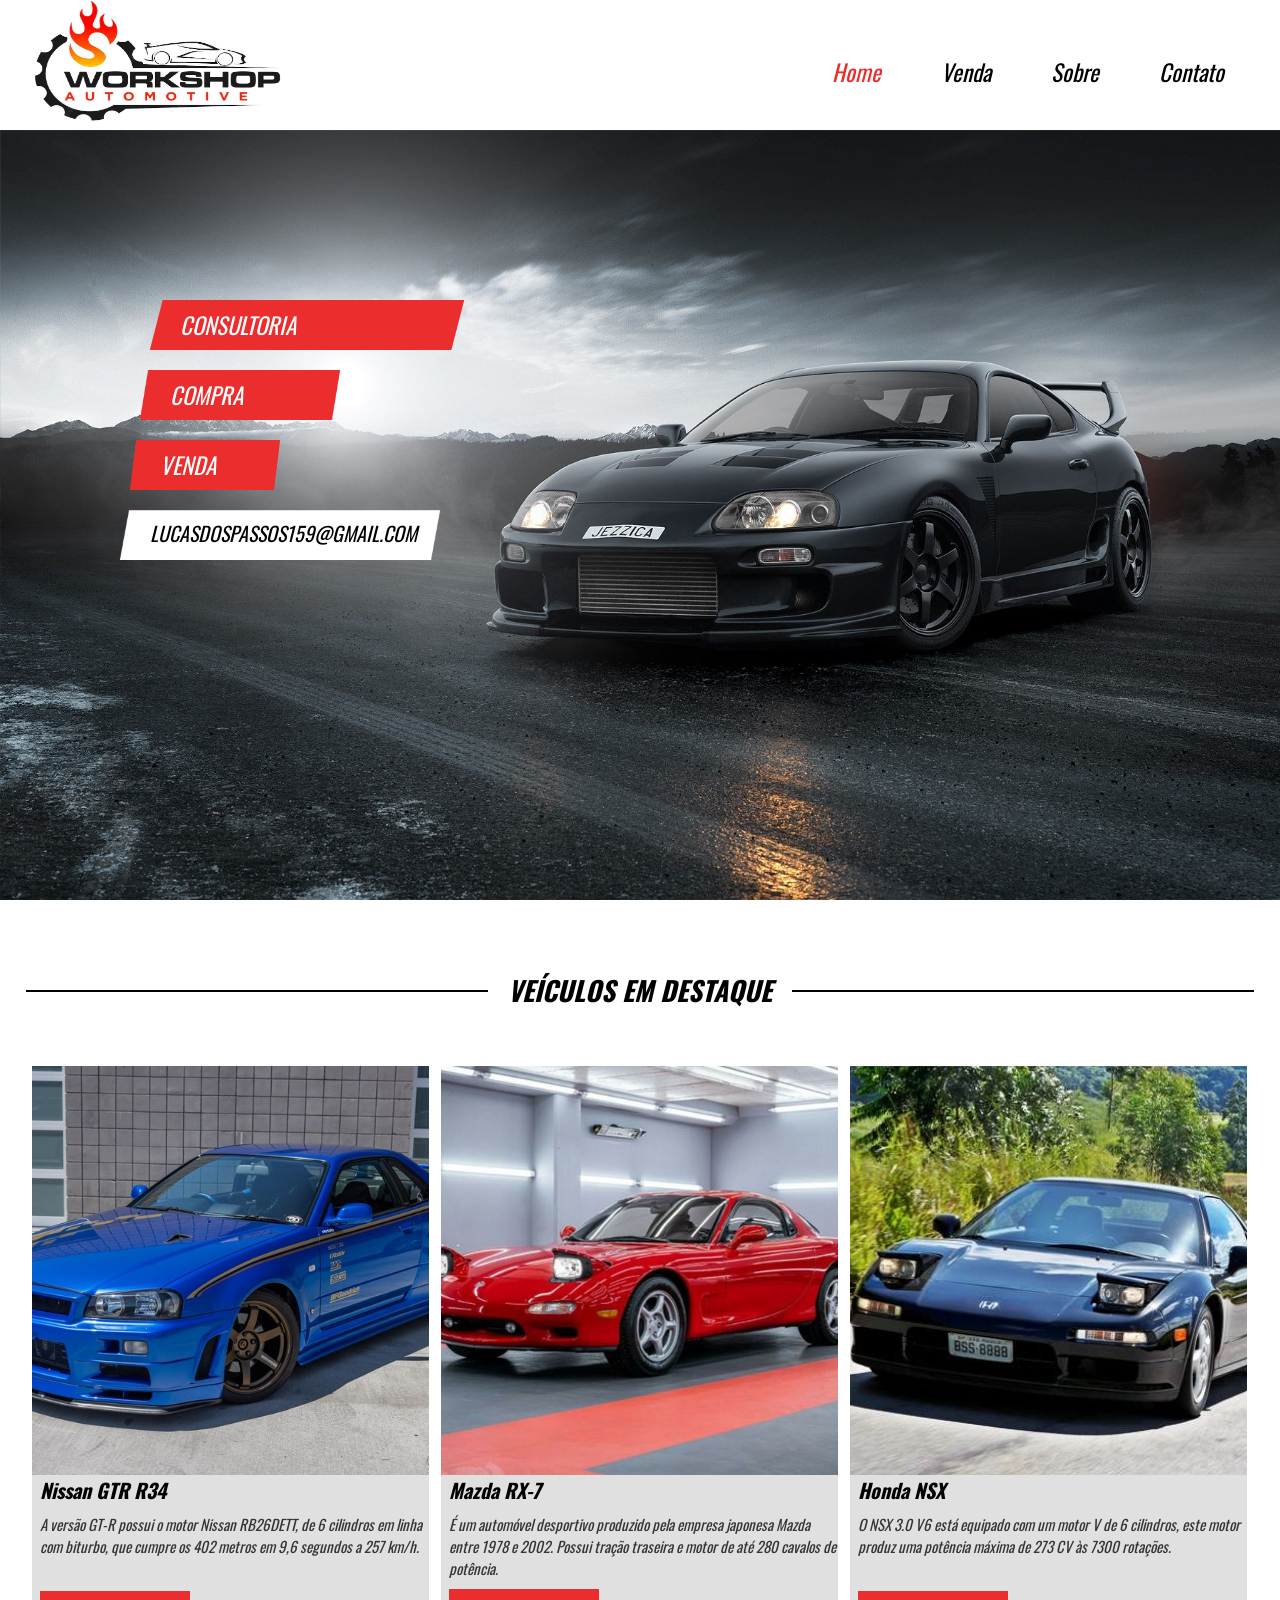
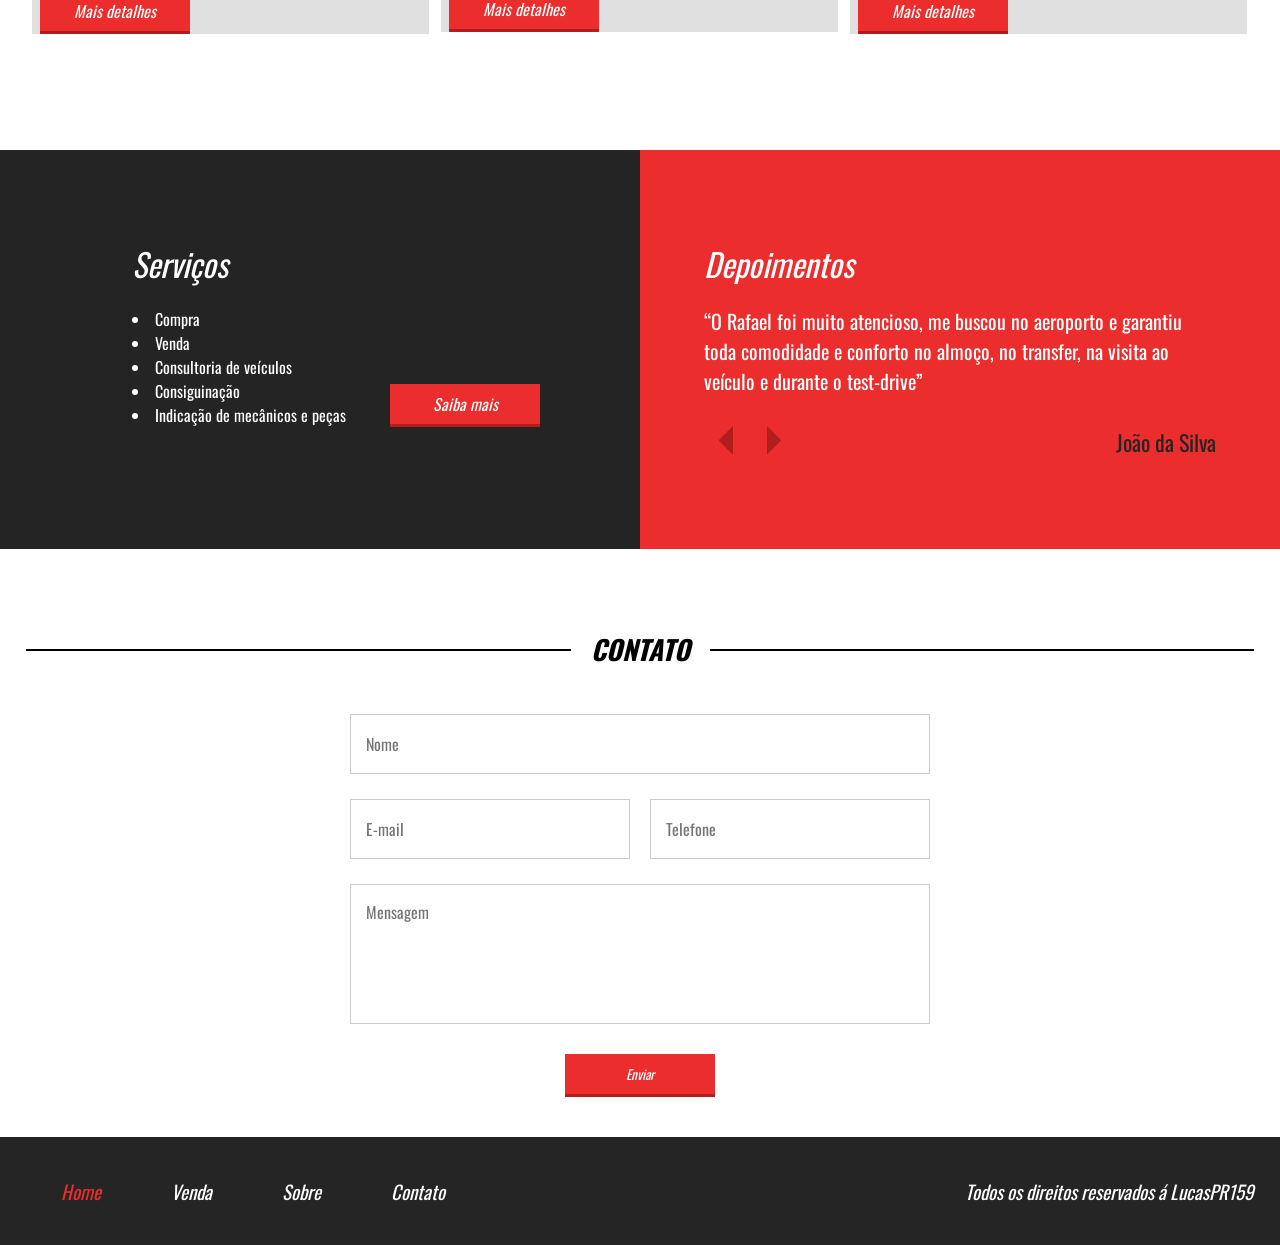
<file: index.html>
<!DOCTYPE html>
<html lang="pt-BR">
<head>
    <meta charset="UTF-8">
    <meta http-equiv="X-UA-Compatible" content="IE=edge">
    <meta name="viewport" content="width=device-width, initial-scale=1.0">
    <title>Projeto 5</title>
    <link href="https://fonts.googleapis.com/css2?family=Oswald&display=swap" rel="stylesheet">
    <link rel="stylesheet" href="style.css">
    <link rel="shortcut icon" type="image-x/png" href="images/68226.ico">
</head>
<body>
    <header>
    <div class="container">
        <div class="logo">
            <a href="index.html"><img src="images/logo.jpg" alt=""></a>
        </div><!--logo-->
        <nav class="desktop">
            <ul>
                <li><a style="color: #eb2d2d;" href="index.html">Home</a></li>
                <li><a href="venda.html">Venda</a></li>
                <li><a href="sobre.html">Sobre</a></li>
                <li><a goto="contato" href="">Contato</a></li>
            </ul>
        </nav><!--desktop-->

        <nav class="mobile">
            <ul>
                <li><a style="color: #eb2d2d;" href="index.html">Home</a></li>
                <li><a href="venda.html">Venda</a></li>
                <li><a href="sobre.html">Sobre</a></li>
                <li><a goto="contato" href="">Contato</a></li>
            </ul>
        </nav><!--mobile-->
    </div><!--container-->
    <div class="clear"></div>
    </header>

    <section class="banner">
        <div class="container">
        <div class="text-banner">
            <div class="text-banner-single">Consultoria</div><!--text-banner-single-->
            <div class="text-banner-single">Compra</div><!--text-banner-single-->
            <div class="text-banner-single">Venda</div><!--text-banner-single-->
            <div class="text-banner-single">lucasdospassos159@gmail.com</div><!--text-banner-single-->
        </div><!--text-banner-->
        </div><!--container-->
    </section><!--banner-->

    <section class="veiculos-destaque">
        <div class="line-titulo">
            <div class="ln1"></div><!--ln1-->
            <h2>Veículos em Destaque</h2>
        </div><!--line-titulo-->

        <div class="container">
        <div class="vitrine-destaque">
            <div style="background-image: url(images/car1.jpg);" class="carro-img"></div><!--carro-img-->
            <div class="info-carro">
                <h2>Nissan GTR R34</h2>
                <p>A versão GT-R possui o motor Nissan RB26DETT, de 6 cilindros em linha com biturbo, que cumpre os 402 metros em 9,6 segundos a 257 km/h.</p><br>
                <a class="btn1" href="veiculo-solo.html">Mais detalhes</a>
            </div><!--info-carro-->
        </div><!--vitrine-destaque-->

        <div class="vitrine-destaque">
            <div style="background-image: url(images/car2.jpg);" class="carro-img"></div><!--carro-img-->
            <div class="info-carro">
                <h2>Mazda RX-7</h2>
                <p>É um automóvel desportivo produzido pela empresa japonesa Mazda entre 1978 e 2002. Possui tração traseira e motor de até 280 cavalos de potência.</p>
                <a class="btn1" href="">Mais detalhes</a>
            </div><!--info-carro-->
        </div><!--vitrine-destaque-->

        <div class="vitrine-destaque">
            <div style="background-image: url(images/car3.jpg);" class="carro-img"></div><!--carro-img-->
            <div class="info-carro">
                <h2>Honda NSX</h2>
                <p>O NSX 3.0 V6 está equipado com um motor V de 6 cilindros, este motor produz uma potência máxima de 273 CV às 7300 rotações.</p><br>
                <a class="btn1" href="">Mais detalhes</a>
            </div><!--info-carro-->
        </div><!--vitrine-destaque-->
        <div class="clear"></div>
        </div><!--container-->
    </section><!--veiculos-destaque-->
    
    <section class="servicos-descricao">
        <div class="half-1">
            <div class="half-1-wraper">
            <h2>Serviços</h2>
            <ul>
                <li>Compra</li>
                <li>Venda</li>
                <li>Consultoria de veículos</li>
                <li>Consiguinação</li>
                <li>Indicação de mecânicos e peças</li>
            </ul>
            <a class="btn1" href="">Saiba mais</a>
            </div><!--half-1-wraper-->
        </div><!--half-1>-->

        <div class="half-2">
            <h2>Depoimentos</h2>
            <div class="depoimento-single">
                <p>“O Rafael foi muito atencioso, me buscou no aeroporto e garantiu toda comodidade e conforto no almoço, no transfer, na visita ao veículo e durante o test-drive”</p>
                <p>outro:“O Lucas foi muito atencioso, me buscou no aeroporto e garantiu toda comodidade e conforto no almoço, no transfer, na visita ao veículo e durante o test-drive” </p>
                <div class="navigation">
                    <div class="arrows">
                        <img prev src="images/arrow-left.png" alt="">
                        <img next src="images/arrow-right.png" alt="">
                    </div><!--arrows-->
                    <div class="nome-depoimento">João da Silva</div>
                </div><!--navigation-->
            </div><!--depoimento-single-->
        </div><!--half-2-->
    </section><!--servicos-descricao-->

    <section id="contato" class="contato">
        <div class="line-titulo">
            <div class="ln1"></div><!--ln1-->
            <h2>Contato</h2>
        </div><!--line-titulo-->

        <form action="">
            <div class="input-wraper w100">
                <input placeholder="Nome" type="text" required>
            </div><!--input-wraper w100-->

            <div class="input-wraper w50">
                <input placeholder="E-mail" type="text" required>
            </div><!--input-wraper w50-->

            <div class="input-wraper w50">
                <input placeholder="Telefone" type="text" required>
            </div><!--input-wraper w50-->

            <div class="input-wraper w100">
                <textarea placeholder="Mensagem" name="mensagem" id="" cols="30" rows="10" required></textarea>
            </div><!--input-wraper w100-->

            <div class="input-wraper w100">
                <input class="btn1" type="submit" value="Enviar">
            </div><!--input-wraper w100-->
            <div class="clear"></div>
        </form>
    </section><!--contato-->

    <footer>
        <div class="container">
            <nav>
                <ul>
                    <li><a style="color: #eb2d2d;" href="index.html">Home</a></li>
                    <li><a href="venda.html">Venda</a></li>
                    <li><a href="sobre.html">Sobre</a></li>
                    <li><a goto="contato" href="">Contato</a></li>
                </ul>
            </nav>
            <p>Todos os direitos reservados á LucasPR159</p>
            <div class="clear"></div>
        </div><!--container-->
    </footer>

    <script src="js/jquery.js"></script>
    <script src="js/functions.js"></script>
</body>
</html>
</file>
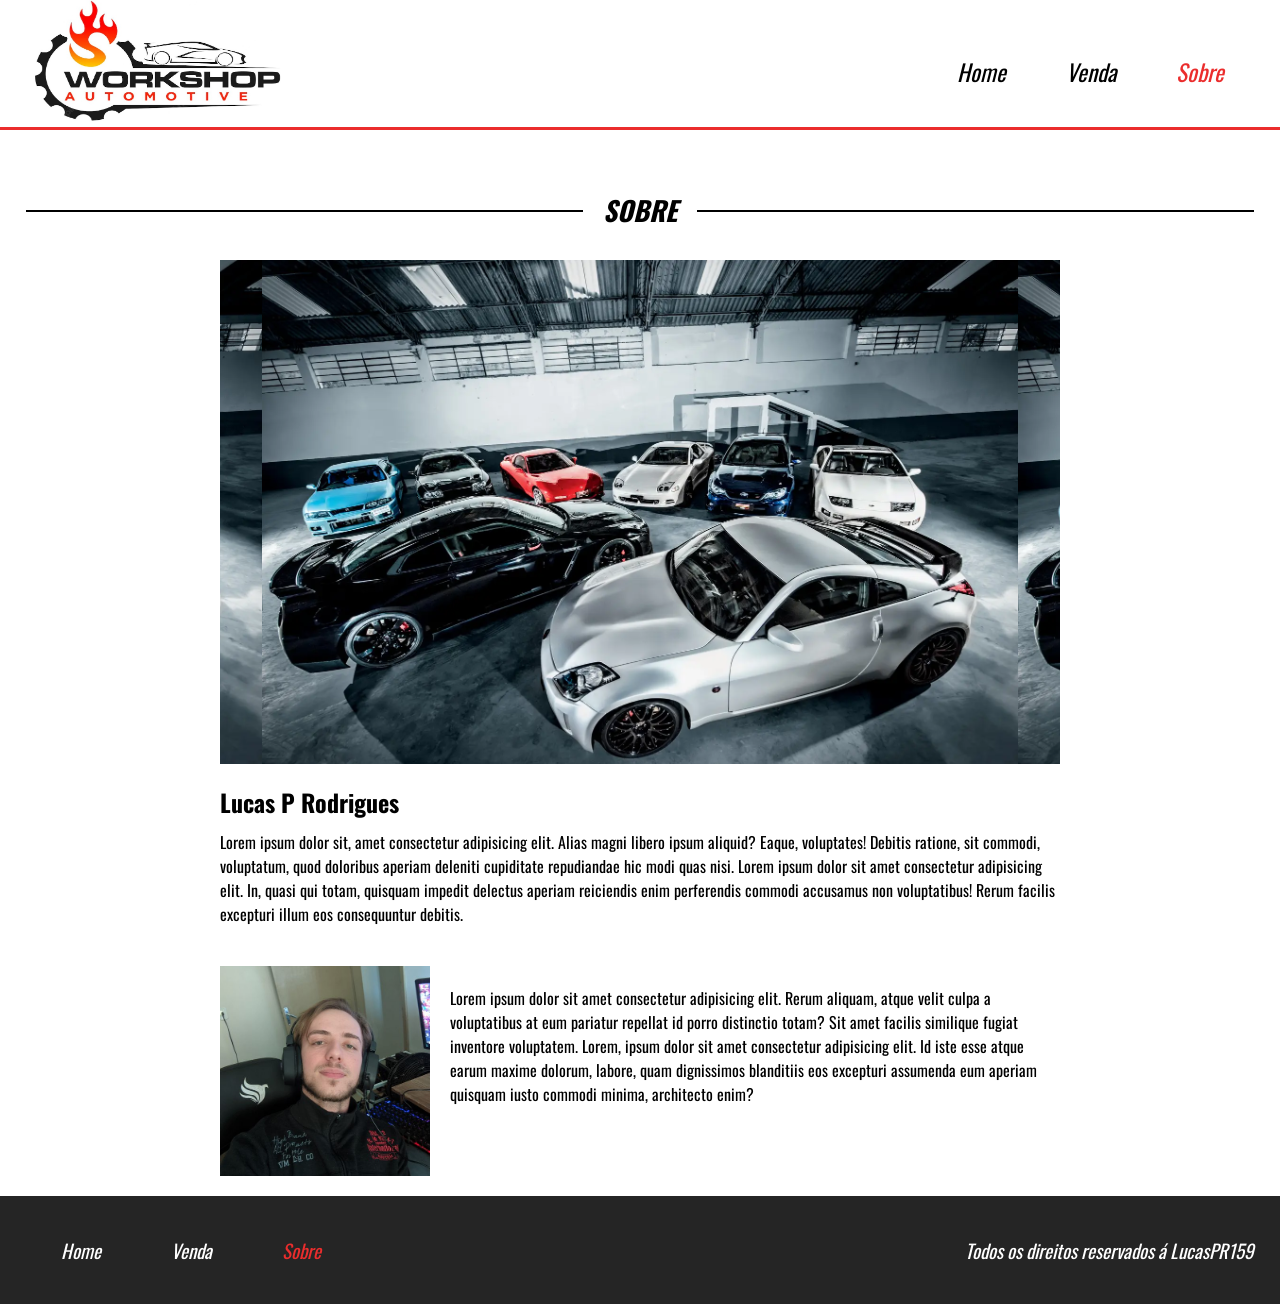
<file: sobre.html>
<!DOCTYPE html>
<html lang="pt-BR">
<head>
    <meta charset="UTF-8">
    <meta http-equiv="X-UA-Compatible" content="IE=edge">
    <meta name="viewport" content="width=device-width, initial-scale=1.0">
    <title>Projeto 5</title>
    <link href="https://fonts.googleapis.com/css2?family=Oswald&display=swap" rel="stylesheet">
    <link rel="stylesheet" href="style.css">
    <link rel="shortcut icon" type="image-x/png" href="images/68226.ico">
</head>
<body>
    <header style="border-bottom: 3px solid #eb2d2d;">
    <div class="container">
        <div class="logo">
            <a href="index.html"><img src="images/logo.jpg" alt=""></a>
        </div><!--logo-->
        <nav class="desktop">
            <ul>
                <li><a href="index.html">Home</a></li>
                <li><a href="venda.html">Venda</a></li>
                <li><a style="color: #eb2d2d;" href="sobre.html">Sobre</a></li>
               
            </ul>
        </nav><!--desktop-->

        <nav class="mobile">
            <ul>
                <li><a href="index.html">Home</a></li>
                <li><a href="venda.html">Venda</a></li>
                <li><a style="color: #eb2d2d;" href="sobre.html">Sobre</a></li>
                
            </ul>
        </nav><!--mobile-->
    </div><!--container-->
    <div class="clear"></div>
    </header>

    <section class="sobre">
        <div class="line-titulo">
            <div class="ln1"></div><!--ln1-->
            <h2>Sobre</h2>
        </div><!--line-titulo-->

        <div class="container">
            <div class="img-destaque-sobre"></div><!--img-destaque-sobre-->
            <div class="descricao-autor">
                <h2>Lucas P Rodrigues</h2>
                <p>Lorem ipsum dolor sit, amet consectetur adipisicing elit. Alias magni libero ipsum aliquid? Eaque, voluptates! Debitis ratione, sit commodi, voluptatum, quod doloribus aperiam deleniti cupiditate repudiandae hic modi quas nisi. Lorem ipsum dolor sit amet consectetur adipisicing elit. In, quasi qui totam, quisquam impedit delectus aperiam reiciendis enim perferendis commodi accusamus non voluptatibus! Rerum facilis excepturi illum eos consequuntur debitis.</p>
            </div><!--descricao-autor-->

            <div class="descricao-autor2">
                <div class="img-small"></div>
                <p>Lorem ipsum dolor sit amet consectetur adipisicing elit. Rerum aliquam, atque velit culpa a voluptatibus at eum pariatur repellat id porro distinctio totam? Sit amet facilis similique fugiat inventore voluptatem. Lorem, ipsum dolor sit amet consectetur adipisicing elit. Id iste esse atque earum maxime dolorum, labore, quam dignissimos blanditiis eos excepturi assumenda eum aperiam quisquam iusto commodi minima, architecto enim?</p>
            </div><!--descricao-autor2-->
        </div><!--container-->
        <div class="clear"></div>
    </section><!--sobre-->

    <footer>
        <div class="container">
            <nav>
                <ul>
                    <li><a href="index.html">Home</a></li>
                    <li><a href="venda.html">Venda</a></li>
                    <li><a style="color: #eb2d2d;" href="sobre.html">Sobre</a></li>
                    
                </ul>
            </nav>
            <p>Todos os direitos reservados á LucasPR159</p>
            <div class="clear"></div>
        </div><!--container-->
    </footer>
</body>
</html>
</file>
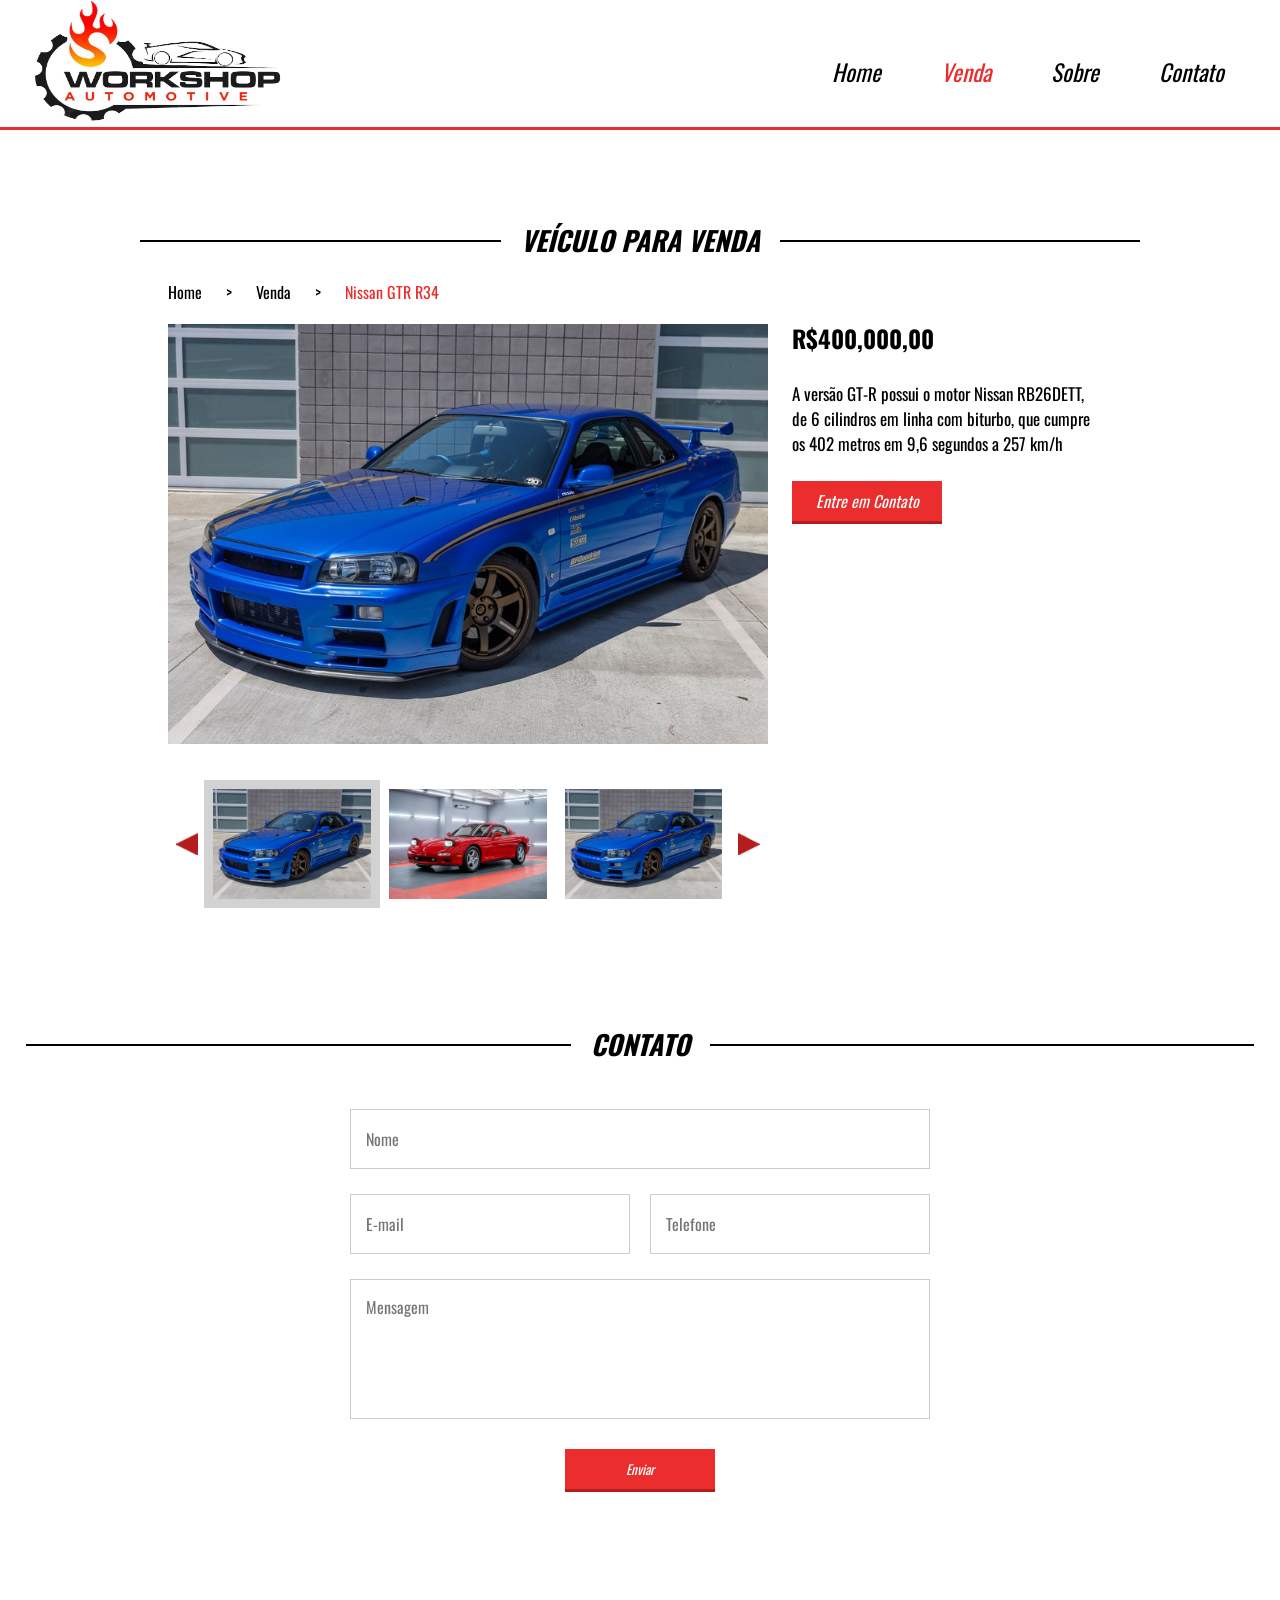
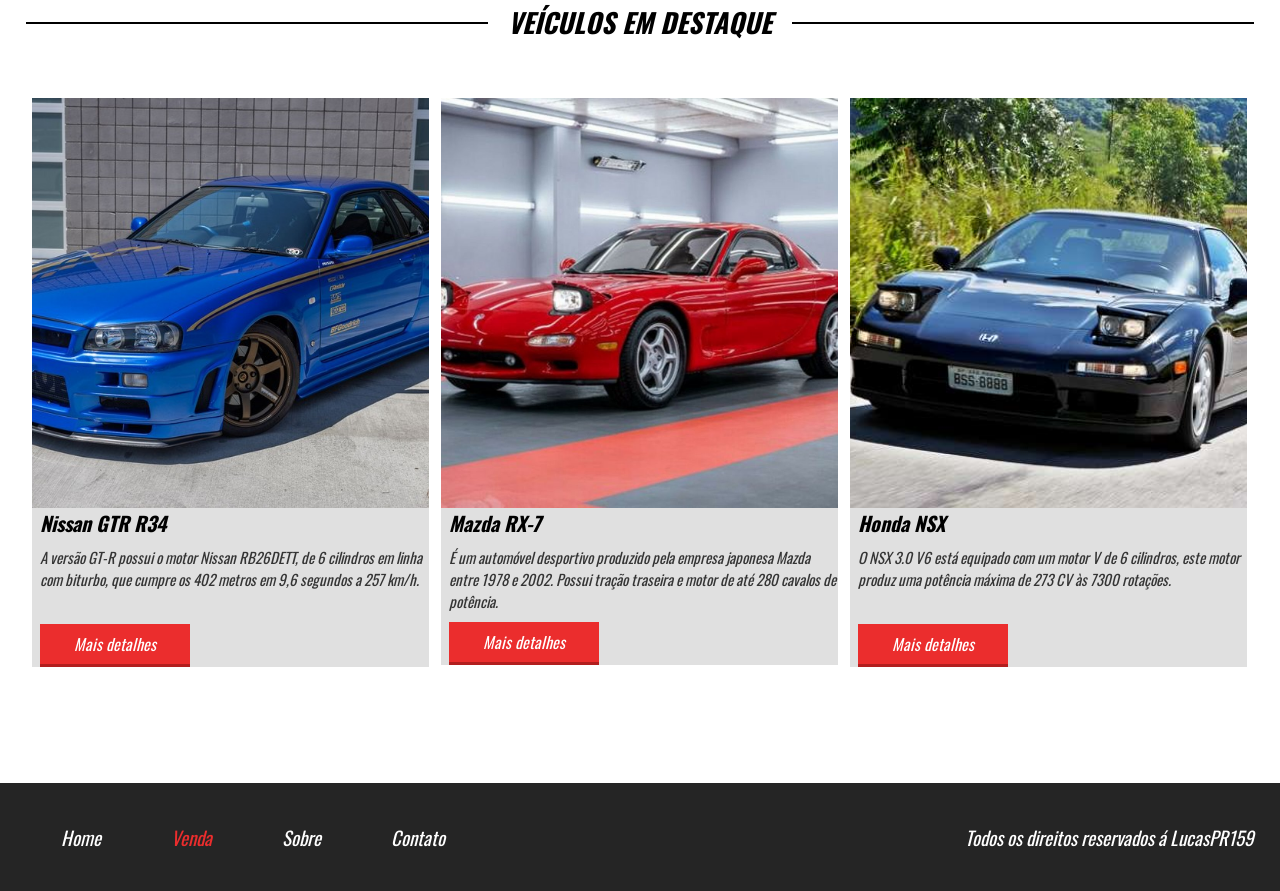
<file: veiculo-solo.html>
<!DOCTYPE html>
<html lang="pt-BR">
<head>
    <meta charset="UTF-8">
    <meta http-equiv="X-UA-Compatible" content="IE=edge">
    <meta name="viewport" content="width=device-width, initial-scale=1.0">
    <title>Projeto 5</title>
    <link href="https://fonts.googleapis.com/css2?family=Oswald&display=swap" rel="stylesheet">
    <link rel="stylesheet" href="style.css">
    <link rel="shortcut icon" type="image-x/png" href="images/68226.ico">
</head>
<body>
    <header style="border-bottom: 3px solid #eb2d2d;">
    <div class="container">
        <div class="logo">
            <a href="index.html"><img src="images/logo.jpg" alt=""></a>
        </div><!--logo-->
        <nav class="desktop">
            <ul>
                <li><a href="index.html">Home</a></li>
                <li><a style="color: #eb2d2d;" href="venda.html">Venda</a></li>
                <li><a href="sobre.html">Sobre</a></li>
                <li><a href="">Contato</a></li>
            </ul>
        </nav><!--desktop-->

        <nav class="mobile">
            <ul>
                <li><a href="index.html">Home</a></li>
                <li><a style="color: #eb2d2d;" href="venda.html">Venda</a></li>
                <li><a href="sobre.html">Sobre</a></li>
                <li><a href="">Contato</a></li>
            </ul>
        </nav><!--mobile-->
    </div><!--container-->
    <div class="clear"></div>
    </header>

    <section class="venda-single">
        <div class="container">
            <div class="line-titulo">
            <div class="ln1"></div>
            <h2>Veículo para venda</h2>
            </div>
        <div class="info-veiculo">
            <div class="info-bread">
                <a href="">Home</a><span> ></span>
                <a href="">Venda</a><span> ></span>
                <a href="">Nissan GTR R34</a>
            </div><!--info-bread-->
            <div class="foto-destaque"></div>
            <div class="nav-galeria-parent">
                <div class="arrow-left-nav"></div><!--arrow-left-nav-->
                <div class="arrow-right-nav"></div><!--arrow-rigth-nav-->
                <div class="nav-galeria">
                    <div class="nav-galeria-wraper">
                        <div class="mini-img-wraper">
                            <div style="background-image: url(images/car1.jpg);" class="mini-img"></div>
                        </div><!--mini-img-wraper-->

                        <div class="mini-img-wraper">
                            <div style="background-image: url(images/car2.jpg);" class="mini-img"></div>
                        </div><!--mini-img-wraper-->

                        <div class="mini-img-wraper">
                            <div style="background-image: url(images/car1.jpg);" class="mini-img"></div>
                        </div><!--mini-img-wraper-->

                        <div class="mini-img-wraper">
                            <div style="background-image: url(images/car1.jpg);" class="mini-img"></div>
                        </div><!--mini-img-wraper-->

                        <div class="mini-img-wraper">
                            <div style="background-image: url(images/car1.jpg);" class="mini-img"></div>
                        </div><!--mini-img-wraper-->

                        <div class="mini-img-wraper">
                            <div style="background-image: url(images/car2.jpg);" class="mini-img"></div>
                        </div><!--mini-img-wraper-->
                        
                    </div><!--nav-galeria-wraper-->
                </div><!--nav-galeria-->
            </div><!--nav-galeria-parent-->
        </div><!--info-veiculo-->

        <div class="descricao-veiculo">
            <h2>R$400,000,00</h2>
            <p>A versão GT-R possui o motor Nissan RB26DETT, de 6 cilindros em linha com biturbo, que cumpre os 402 metros em 9,6 segundos a 257 km/h</p>
            <a class="btn1" href="">Entre em Contato</a>
        </div><!--descriçao veiculo-->
        <div class="clear"></div>
        </div><!--container-->
    </section><!--venda-single-->

    <section class="contato">
        <div class="line-titulo">
            <div class="ln1"></div><!--ln1-->
            <h2>Contato</h2>
        </div><!--line-titulo-->

        <form action="">
            <div class="input-wraper w100">
                <input placeholder="Nome" type="text" required>
            </div><!--input-wraper w100-->

            <div class="input-wraper w50">
                <input placeholder="E-mail" type="text" required>
            </div><!--input-wraper w50-->

            <div class="input-wraper w50">
                <input placeholder="Telefone" type="text" required>
            </div><!--input-wraper w50-->

            <div class="input-wraper w100">
                <textarea placeholder="Mensagem" name="mensagem" id="" cols="30" rows="10" required></textarea>
            </div><!--input-wraper w100-->

            <div class="input-wraper w100">
                <input class="btn1" type="submit" value="Enviar">
            </div><!--input-wraper w100-->
            <div class="clear"></div>
        </form>
    </section><!--contato-->

    <section class="veiculos-destaque">
        <div class="line-titulo">
            <div class="ln1"></div><!--ln1-->
            <h2>Veículos em Destaque</h2>
        </div><!--line-titulo-->

        <div class="container">
        <div class="vitrine-destaque">
            <div style="background-image: url(images/car1.jpg);" class="carro-img"></div><!--carro-img-->
            <div class="info-carro">
                <h2>Nissan GTR R34</h2>
                <p>A versão GT-R possui o motor Nissan RB26DETT, de 6 cilindros em linha com biturbo, que cumpre os 402 metros em 9,6 segundos a 257 km/h.</p><br>
                <a class="btn1" href="">Mais detalhes</a>
            </div><!--info-carro-->
        </div><!--vitrine-destaque-->

        <div class="vitrine-destaque">
            <div style="background-image: url(images/car2.jpg);" class="carro-img"></div><!--carro-img-->
            <div class="info-carro">
                <h2>Mazda RX-7</h2>
                <p>É um automóvel desportivo produzido pela empresa japonesa Mazda entre 1978 e 2002. Possui tração traseira e motor de até 280 cavalos de potência.</p>
                <a class="btn1" href="">Mais detalhes</a>
            </div><!--info-carro-->
        </div><!--vitrine-destaque-->

        <div class="vitrine-destaque">
            <div style="background-image: url(images/car3.jpg);" class="carro-img"></div><!--carro-img-->
            <div class="info-carro">
                <h2>Honda NSX</h2>
                <p>O NSX 3.0 V6 está equipado com um motor V de 6 cilindros, este motor produz uma potência máxima de 273 CV às 7300 rotações.</p><br>
                <a class="btn1" href="">Mais detalhes</a>
            </div><!--info-carro-->
        </div><!--vitrine-destaque-->
        <div class="clear"></div>
        </div><!--container-->
    </section><!--veiculos-destaque-->

    <footer>
        <div class="container">
            <nav>
                <ul>
                    <li><a href="index.html">Home</a></li>
                    <li><a style="color: #eb2d2d;" href="venda.html">Venda</a></li>
                    <li><a href="sobre.html">Sobre</a></li>
                    <li><a href="">Contato</a></li>
                </ul>
            </nav>
            <p>Todos os direitos reservados á LucasPR159</p>
            <div class="clear"></div>
        </div><!--container-->
    </footer>

    <script src="js/jquery.js"></script>
    <script src="js/functions.js"></script>
</body>
</html>
</file>
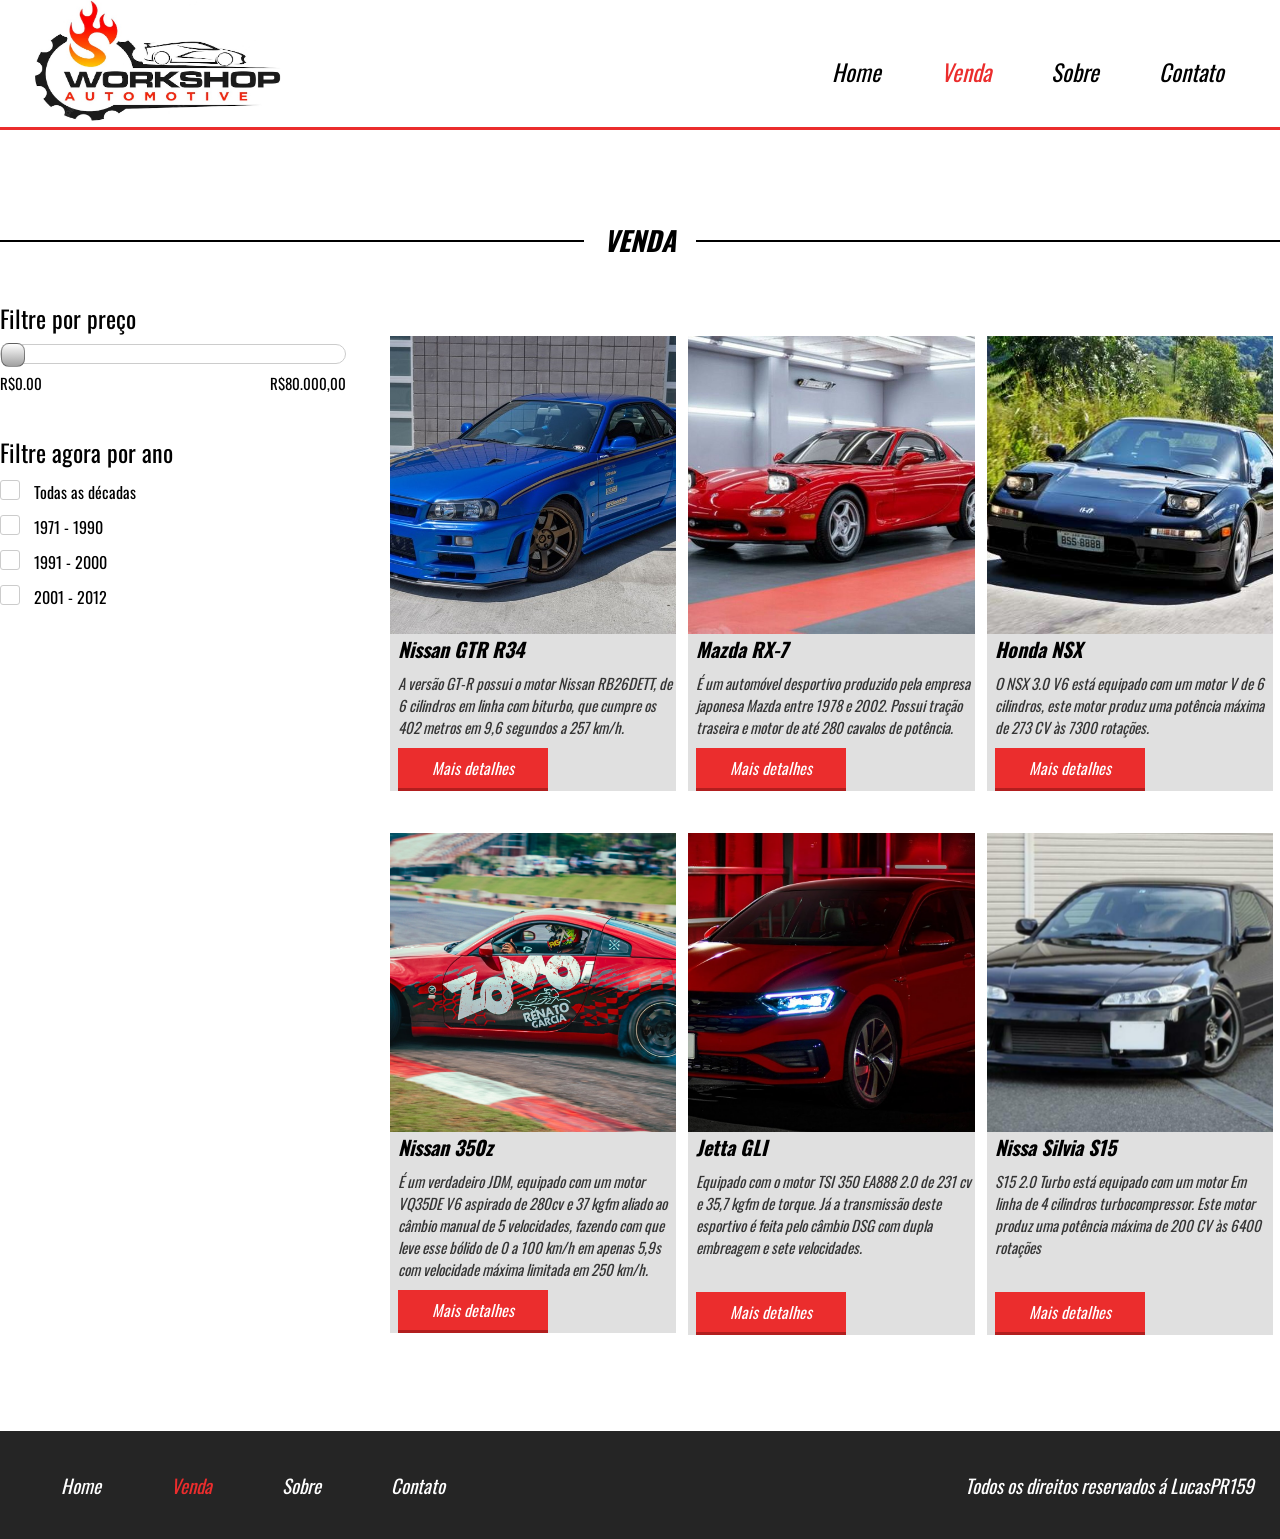
<file: venda.html>
<!DOCTYPE html>
<html lang="pt-BR">
<head>
    <meta charset="UTF-8">
    <meta http-equiv="X-UA-Compatible" content="IE=edge">
    <meta name="viewport" content="width=device-width, initial-scale=1.0">
    <title>Projeto 5</title>
    <link href="https://fonts.googleapis.com/css2?family=Oswald&display=swap" rel="stylesheet">
    <link rel="stylesheet" href="style.css">
    <link rel="shortcut icon" type="image-x/png" href="images/68226.ico">
</head>
<body>
    <header style="border-bottom: 3px solid #eb2d2d;">
    <div class="container">
        <div class="logo">
            <a href="index.html"><img src="images/logo.jpg" alt=""></a>
        </div><!--logo-->
        <nav class="desktop">
            <ul>
                <li><a href="index.html">Home</a></li>
                <li><a style="color: #eb2d2d;" href="venda.html">Venda</a></li>
                <li><a href="sobre.html">Sobre</a></li>
                <li><a href="">Contato</a></li>
            </ul>
        </nav><!--desktop-->

        <nav class="mobile">
            <ul>
                <li><a href="index.html">Home</a></li>
                <li><a style="color: #eb2d2d;" href="venda.html">Venda</a></li>
                <li><a href="sobre.html">Sobre</a></li>
                <li><a href="">Contato</a></li>
            </ul>
        </nav><!--mobile-->
    </div><!--container-->
    <div class="clear"></div>
    </header>

    <section class="venda">
        <div class="line-titulo">
            <div class="ln1"></div><!--ln1-->
            <h2>Venda</h2>
        </div><!--line-titulo-->
        
        <div class="content-venda">
            <div class="container">
            <div class="sidebar">
                <div class="search1">
                    <h2>Filtre por preço</h2>
                    <div class="barra-preco">
                        <div class="barra-preco-fill"></div><!--barra-preco-fill-->
                        <div class="pointer-barra"></div><!--pointer-barra-->
                    </div><!--barra-preco-->
                    <div class="valor-pesquisa">
                        <p class="preco-pesquisa">R$0.00</p><p>R$80.000,00</p>
                        <div class="clear"></div>
                    </div><!--valor-pesquisa-->
                </div><!--search1-->

                <div class="search2">
                    <h2>Filtre agora por ano</h2>
                    <form action="">
                        <div class="form-venda-wraper">
                            <input type="checkbox" id="item1">
                            <label for="item1">
                                <div class="circle"></div>
                            </label>
                            <span>Todas as décadas</span>
                        </div><!--fomr-venda wraper-->

                        <div class="form-venda-wraper">
                            <input type="checkbox" id="item2">
                            <label for="item2">
                                <div class="circle"></div>
                            </label>
                            <span>1971 - 1990</span>
                        </div><!--fomr-venda wraper-->

                        <div class="form-venda-wraper">
                            <input type="checkbox" id="item3">
                            <label for="item3">
                                <div class="circle"></div>
                            </label>
                            <span>1991 - 2000</span>
                        </div><!--fomr-venda wraper-->

                        <div class="form-venda-wraper">
                            <input type="checkbox" id="item4">
                            <label for="item4">
                                <div class="circle"></div>
                            </label>
                            <span>2001 - 2012</span>
                        </div><!--fomr-venda wraper-->
                    </form>
                </div><!--search2-->
            </div><!--sidebar-->

            <div class="vitrine-venda">
                <div class="vitrine-destaque">
                    <div style="background-image: url(images/car1.jpg);" class="carro-img"></div><!--carro-img-->
                    <div class="info-carro">
                        <h2>Nissan GTR R34</h2>
                        <p>A versão GT-R possui o motor Nissan RB26DETT, de 6 cilindros em linha com biturbo, que cumpre os 402 metros em 9,6 segundos a 257 km/h.</p>
                        <a class="btn1" href="veiculo-solo.html">Mais detalhes</a>
                    </div><!--info-carro-->
                </div><!--vitrine-destaque-->
        
                <div class="vitrine-destaque">
                    <div style="background-image: url(images/car2.jpg);" class="carro-img"></div><!--carro-img-->
                    <div class="info-carro">
                        <h2>Mazda RX-7</h2>
                        <p>É um automóvel desportivo produzido pela empresa japonesa Mazda entre 1978 e 2002. Possui tração traseira e motor de até 280 cavalos de potência.</p>
                        <a class="btn1" href="">Mais detalhes</a>
                    </div><!--info-carro-->
                </div><!--vitrine-destaque-->
        
                <div class="vitrine-destaque">
                    <div style="background-image: url(images/car3.jpg);" class="carro-img"></div><!--carro-img-->
                    <div class="info-carro">
                        <h2>Honda NSX</h2>
                        <p>O NSX 3.0 V6 está equipado com um motor V de 6 cilindros, este motor produz uma potência máxima de 273 CV às 7300 rotações.</p>
                        <a class="btn1" href="">Mais detalhes</a>
                    </div><!--info-carro-->
                </div><!--vitrine-destaque-->

                <div class="vitrine-destaque">
                    <div style="background-image: url(images/car4.jpg);" class="carro-img"></div><!--carro-img-->
                    <div class="info-carro">
                        <h2>Nissan 350z</h2>
                        <p>É um verdadeiro JDM, equipado com um motor VQ35DE V6 aspirado de 280cv e 37 kgfm aliado ao câmbio manual de 5 velocidades, fazendo com que leve esse bólido de 0 a 100 km/h em apenas 5,9s com velocidade máxima limitada em 250 km/h.</p>
                        <a class="btn1" href="">Mais detalhes</a>
                    </div><!--info-carro-->
                </div><!--vitrine-destaque-->
        
                <div class="vitrine-destaque">
                    <div style="background-image: url(images/car5.jpg);" class="carro-img"></div><!--carro-img-->
                    <div class="info-carro">
                        <h2>Jetta GLI</h2>
                        <p>Equipado com o motor TSI 350 EA888 2.0 de 231 cv e 35,7 kgfm de torque. Já a transmissão deste esportivo é feita pelo câmbio DSG com dupla embreagem e sete velocidades.</p><br>
                        <a class="btn1" href="">Mais detalhes</a>
                    </div><!--info-carro-->
                </div><!--vitrine-destaque-->
        
                <div class="vitrine-destaque">
                    <div style="background-image: url(images/car6.jpg);" class="carro-img"></div><!--carro-img-->
                    <div class="info-carro">
                        <h2>Nissa Silvia S15</h2>
                        <p>S15 2.0 Turbo está equipado com um motor Em linha de 4 cilindros turbocompressor. Este motor produz uma potência máxima de 200 CV às 6400 rotações </p><br>
                        <a class="btn1" href="">Mais detalhes</a>
                    </div><!--info-carro-->
                </div><!--vitrine-destaque-->
            </div><!--vitrine-venda-->
            <div class="clear"></div>
            </div><!--content-->
        </div><!--content-venda-->
    </section><!--venda-->
    

    <footer>
        <div class="container">
            <nav>
                <ul>
                    <li><a href="index.html">Home</a></li>
                    <li><a style="color: #eb2d2d;" href="venda.html">Venda</a></li>
                    <li><a href="sobre.html">Sobre</a></li>
                    <li><a href="">Contato</a></li>
                </ul>
            </nav>
            <p>Todos os direitos reservados á LucasPR159</p>
            <div class="clear"></div>
        </div><!--container-->
    </footer>

    <script src="js/jquery.js"></script>
    <script src="js/functions.js"></script>
</body>
</html>
</file>
<file: style.css>
*{
    margin: 0;
    padding: 0;
    box-sizing: border-box;
    font-family: 'Oswald', sans-serif;
}
html,body{
    height: 100%;
}
.container{
    width: 100%;
    max-width: 1280px;
    margin: 0 auto;
}
.clear{
    clear: both;
}
header{
    padding: 20px 2% 35px 2%;
    height: 130px;
}
header .logo{
    float: left;
}
.logo img{
    top: -22px;
    position: relative;
    width: 260px;
    height: 125px;
}
header nav.desktop{
    float: right;
    position: relative;
    top: 35px;
}
nav.mobile{
    display: none;
    float: right;
    width: 32px;
    height: 32px;
    background-image: url('images/icon_menu.png');
    background-size: 100% 100%;
    cursor: pointer;
    margin-top: 30px;
}
nav.mobile ul{
    display: none;
    width: 100%;
    position: absolute;
    background-color: white;
    text-align: center;
    left: 0px;
    top: 105px;
    z-index: 99;
    border-bottom: 4px solid #eb2d2d;
}
nav.mobile li{
    font-size: 23px;
    padding: 20px 0px;
    font-style: italic;
}
nav.mobile li a{
    text-decoration: none;
    color: black;
}
.desktop > ul{
    list-style-type: none;
}
.desktop > ul li{
    float: left;
    font-size: 23px;
    padding: 0 30px;
    font-style: italic;
}
.desktop > ul li a{
    color: black;
    text-decoration: none;
}
section.banner{
    width: 100%;
    height: calc(100vh - 130px);
    min-height: 540px;
    max-height: 800px;
    background-color: black;
    background-image: url('images/bg.jpg');
    background-size: cover;
    background-repeat: no-repeat;
}
.text-banner{
    padding: 150px;
}
.text-banner-single{
    width: 314px;
    height: 50px;
    padding: 8px 30px;
    margin-top: 20px;
    text-transform: uppercase;
    background-image: url('images/box-text.png');
    background-size: 100% 100%;
    color: white;
    font-size: 23px;
    font-style: italic;
}
.text-banner-single:nth-of-type(2){
    width: 200px;
    position: relative;
    left: -10px;
}
.text-banner-single:nth-of-type(3){
    width: 150px;
    position: relative;
    left: -20px;
}
.text-banner-single:nth-of-type(4){
    width: 320px;
    position: relative;
    left: -30px;
    background-image: url('images/box-white-text.png');
    color: black;
    font-size: 20px;
}
section.veiculos-destaque{
    padding: 70px 2%;
}
.line-titulo{
    max-width: 1280px;
    margin: 0 auto;
    position: relative;
    text-align: center;
}
.ln1{
    top: 20px;
    position: absolute;
    height: 2px;
    width: 100%;
    background-color: black;
}
.line-titulo h2{
    display: inline-block;
    position: relative;
    padding: 0 20px;
    background-color: white;
    text-align: center;
    font-size: 27px;
    font-style: italic;
    text-transform: uppercase;
}
section.veiculos-destaque .container{
    max-width: 1280px;
    padding: 40px 0;
}
.vitrine-destaque{
    float: left;
    width: 33.3%;
}
.vitrine-destaque .carro-img{
    width: 100%;
    margin-top: 10px;
    padding-top: 100%;
    background-size: cover;
    background-position: center;
    border: 6px solid white;
    border-bottom: 0;
    cursor: pointer;
}
.vitrine-destaque h2{
    padding-left: 8px;
    color: black;
    font-style: italic;
    font-size: 20px;
}
.vitrine-destaque p{
    padding-top: 8px;
    padding-left: 8px;
    color: #353535;
    font-size: 15px;
    font-style: italic;
}
.btn1{
    color: white;
    font-style: italic;
    text-align: center;
    width: 150px;
    background-color: #eb2d2d;
    text-decoration: none;
    display: block;
    line-height: 40px;
    border-bottom: 3px solid #b21e1e;
}
.vitrine-destaque a{
    margin-top: 10px;
    margin-left: 8px;
}
.info-carro{
    background-color: #0000001f;
    border: 6px solid white;
    border-top: 0;
}
.servicos-descricao{
    display: flex;
}
.half-1{
    width: 50%;
    padding: 90px 0;
    background-color: #242424;
    color: white;
    text-align: right;
}
.half-1-wraper{
    padding-right: 100px;
    display: inline-block;
    text-align: left;
}
.half-1-wraper h2{
    font-weight: normal;
    font-style: italic;
    font-size: 32px;
}
.half-1-wraper ul{
    display: inline-block;
    margin-top: 20px;
    list-style-position: inside;
}
.half-1-wraper a{
    margin-left: 40px;
    display: inline-block;
    vertical-align: bottom;
}
.half-2{
    width: 50%;
    padding: 90px 5%;
    background-color: #eb2d2d;
    color: white;
}
.half-2 h2{
    font-weight: normal;
    font-style: italic;
    font-size: 32px;
}
.half-2 .depoimento-single{
    margin-top: 19px;
}
.depoimento-single p{
    font-size: 20px;
}
.navigation{
    max-width: 700px;
    width: 100%;
    float: left;
    margin-top: 30px;
}
.arrows{
    float:left ;
}
.arrows img{
    cursor: pointer;
    margin: 0 15px;
}
.nome-depoimento{
    float: right;
    color: #252525;
    font-size: 22px;
}
section.contato{
    padding: 80px 2% 0 2%;
}
section.contato form{
    max-width: 600px;
    margin: 30px auto;
}
section.contato .input-wraper{
    float: left;
    padding: 10px;
    margin-top: 5px;
}
section.contato input[type=text]{
    width: 100%;
    border: 1px solid #ccc;
    height: 60px;
    font-size: 16px;
    line-height: 40px;
    padding-left: 15px;
}
.w100{
    width: 100%;
}
.w50{
    width: 50%;
}
section.contato textarea{
    width: 100%;
    border: 1px solid #ccc;
    height: 140px;
    padding: 15px;
    font-size: 16px;
    resize: none;
}
section.contato input[type=submit]{
    border-left: 0;
    border-right: 0;
    border-top: 0;
    cursor: pointer;
    margin: 0 auto;
}
footer{
    margin-top: 0px;
    padding: 40px 2%;
    background-color: #252525;
}
footer nav{
    float: left;
}
footer nav ul{
    list-style-type: none;
}
footer nav ul li{
    float: left;
    font-size: 19px;
    font-style: italic;
    padding: 0 35px;
}
footer nav ul a{
    color: white;
    text-decoration: none;
}
footer p{
    float: right;
    color: white;
    font-size: 19px;
    font-style: italic;
    text-align: center;
}
section.venda{
    min-height: 100%;
    padding: 90px 0;
}
.content-venda{
    margin-top: 40px;
}
.sidebar{
    float: left;
    width: 30%;
}
.search1{
    width: 90%;
}
.search1 h2{
    font-size: 24px;
    color: black;
    font-weight: normal;
}
.search1 .barra-preco{
    width: 100%;
    height: 20px;
    background-color: white;
    border: 1px solid #ccc;
    margin-top: 8px;
    border-radius: 20px;
    position: relative;
}
.barra-preco-fill{
    position: absolute;
    left: 0;
    top: 0;
    width: 0;
    height: 20px;
    background:linear-gradient(to bottom,rgb(255,255,255),rgb(200,200,200));
    border-radius: 20px;
}
.pointer-barra{
    width: 24px;
    height: 24px;
    position: absolute;
    left:0px;
    top: -2px;
    border-radius: 8px;
    cursor: pointer;
    background:linear-gradient(to bottom,rgb(255,255,255),rgb(160,160,160));
    border: 1px solid rgba(0, 0, 0, 0.411);
}
.valor-pesquisa{
    margin-top: 8px;
}
.valor-pesquisa p:nth-of-type(1){
    float: left;
}
.valor-pesquisa p:nth-of-type(2){
    float: right;
}
.valor-pesquisa p{
    font-size: 15px;
    color: black;
}
.search2{
    margin-top: 40px;
}
.search2 h2{
    font-size: 24px;
    color: black;
    font-weight: normal;
}
.form-venda-wraper{
    margin-top: 10px;
}
.form-venda-wraper input[type=checkbox]{
    display: none;
}
.form-venda-wraper label{
    width: 20px;
    height: 20px;
    border: 1px solid #ccc;
    border-radius: 3px;
    display: inline-block;
    cursor: pointer;
    position: relative;
}
.circle{
    width: 8px;
    height: 8px;
    display: none;
    border-radius: 4px;
    background-color: black;
    position: absolute;
    top: 5px;
    left: 5px;
}
.form-venda-wraper input[type=checkbox]:checked + label > .circle{
    display: block;
}
.form-venda-wraper span{
    padding: 0 10px;
    display: inline-block;
    vertical-align: top;
}
.vitrine-venda{
    float: left;
    width: 70%;
}
.vitrine-venda .vitrine-destaque{
    margin-top: 20px;
}
.venda-single{
    padding: 50px 2% 0 2%;
}
.venda-single .container{
    padding: 40px 0 0 0;
    max-width: 1000px;
    text-align: center;
}
.info-veiculo{
    display: inline-block;
    width: 60%;
}
.descricao-veiculo{
    vertical-align: top;
    display: inline-block;
    padding: 60px 20px;
    text-align: left;
}
.foto-destaque{
    width: 100%;
    padding-top: 70%;
    background-position: center;
    background-size: cover;
    background-repeat: no-repeat;
}
.descricao-veiculo p{
    font-size: 17px;
    max-width: 300px;
    margin-top: 25px;
}
.descricao-veiculo a{
    margin-top: 25px;
}
.nav-galeria-parent{
    width: 100%;
    padding: 36px;
    position: relative;
}
.arrow-left-nav{
    position: absolute;
    left: 8px;
    top: 50%;
    transform: translateY(-50%);
    cursor: pointer;
    background-image: url('images/arrow-left.png');
    background-size: 100% 100%;
    width: 22px;
    height: 22px;
}
.arrow-right-nav{
    position: absolute;
    right: 8px;
    top: 50%;
    transform: translateY(-50%);
    cursor: pointer;
    background-image: url('images/arrow-right.png');
    background-size: 100% 100%;
    width: 22px;
    height: 22px;
}
.info-bread{
    text-align: left;
    padding: 20px 0;
}
.info-bread a{
    text-decoration: none;
    color: black;
}
.info-bread span{
    padding: 0 20px;
}
.info-bread a:last-child{
    color: #eb2d2d
}
.nav-galeria{
    overflow: hidden;
    width: 100%;
}

.mini-img-wraper{
    float: left;
    padding: 9px;
    /*width: calc(33.3% * (100 / 200)); via JS*/

}
.mini-img{
    cursor: pointer;
    width: 100%;
    padding-top: 70%;
    background-position: center;
    background-size: cover;
}
section.sobre{
    min-height: 90%;
    padding: 60px 2% 20px 2%;
}
section.sobre .container{
    max-width: 840px;
    margin-top: 30px;
}
section.sobre .img-destaque-sobre{
    width: 100%;
    padding-top: 60%;
    background-image: url('images/bg-sobre.jpg');
    background-position: center;
    background-size: contain;
}
section.sobre .descricao-autor{
    margin-top: 20px;
}
section.sobre .descricao-autor h2{
    font-size: 24px;
}
section.sobre .descricao-autor p{
    font-size: 16px;
    margin-top: 10px;
}
.descricao-autor2{
    margin-top: 40px;    
}
.descricao-autor2 p{
    float: left;
    width: 75%;
    padding: 20px;
}
.img-small{
    width: 25%;
    padding-top: 25%;
    float: left;
    padding-right: 20px;
    background-image: url('images/autor.jpg');
    background-size: cover;
    background-repeat: no-repeat;
    background-position: center;
}


@media screen and (max-width:1100px){
    .half-1{
        text-align: center;
    }
    .half-1-wraper{
        text-align: left;
        padding-right: 0;
    }
    .half-1-wraper a{
        display: block;
        margin-left: 0;
        margin-top: 15px;
    }
    
}
@media screen and (max-width:915px){
    .descricao-veiculo{
        padding: 0px 20px;
        text-align: center;
    }
    .descricao-veiculo p{
        max-width: 600px;
        text-align: left;
    }
    .descricao-veiculo a{
        margin: 25px auto;
    }
}
@media screen and (max-width:830px){
    .half-1-wraper a{
        margin-left: 0px;
        margin-top: 15px;
        display: block;
    }
}

@media screen and (max-width:768px){
    section.banner{
        background-position: center;
        height: calc(70vh - 130px);
    }
    .text-banner{
        padding: 80px;
    }
    .text-banner-single{
        width: 314px;
        height: 60px;
        padding: 12px 30px;
        margin-top: 20px;
        text-transform: uppercase;
        background-image: url('images/box-text.png');
        background-size: 100% 100%;
        color: white;
        font-size: 23px;
    }
    .text-banner-single:nth-of-type(2){
        width: 200px;
        position: relative;
        left: -10px;
    }
    .text-banner-single:nth-of-type(3){
        width: 150px;
        position: relative;
        left: -10px;
    }
    nav.mobile{
        display: block;
    }
    nav.desktop{
        display: none;
    }
    section.servicos-descricao{
        flex-direction: column;
    }
    .half-1{
        text-align: center;
        padding: 80px 100px;
    }
    .half-1-wraper{
        padding-right: 0;
    }
    .half-1,.half-2{
        padding: 80px 2%;
        width: 100%;
    }
    .w50{
        width: 100%;
    }
    footer{
        text-align: center;
    }
    footer nav{
        display: none;
    }
    footer p{
        float: none;
    }
    .sidebar{
        width: 100%;
        text-align: center;
    }
    .search1{
        display: inline-block;
    }
    .search2{
        display: inline-block;
        text-align: left;
    }
    .vitrine-venda{
        float: left;
        width: 100%;
        text-align: center;
    }
}

@media screen and (max-width:670px){
    .vitrine-destaque{
        float: none;
        width: 70%;
        display: inline-block;
        margin-top: 20px;
    }
    section.veiculos-destaque .container{
        max-width: 900px;
        padding: 40px 0;
        text-align: center;
    }
    .vitrine-destaque a{
        display: inline-block;
    }
    .img-small{
        float: none;
        margin: 0 auto;
        width: 70%;
        padding-top: 70%;
    }
    .descricao-autor2 p{
        float: none;
        width: 75%;
        padding: 20px;
        margin: 0 auto;
    }
}
</file>
